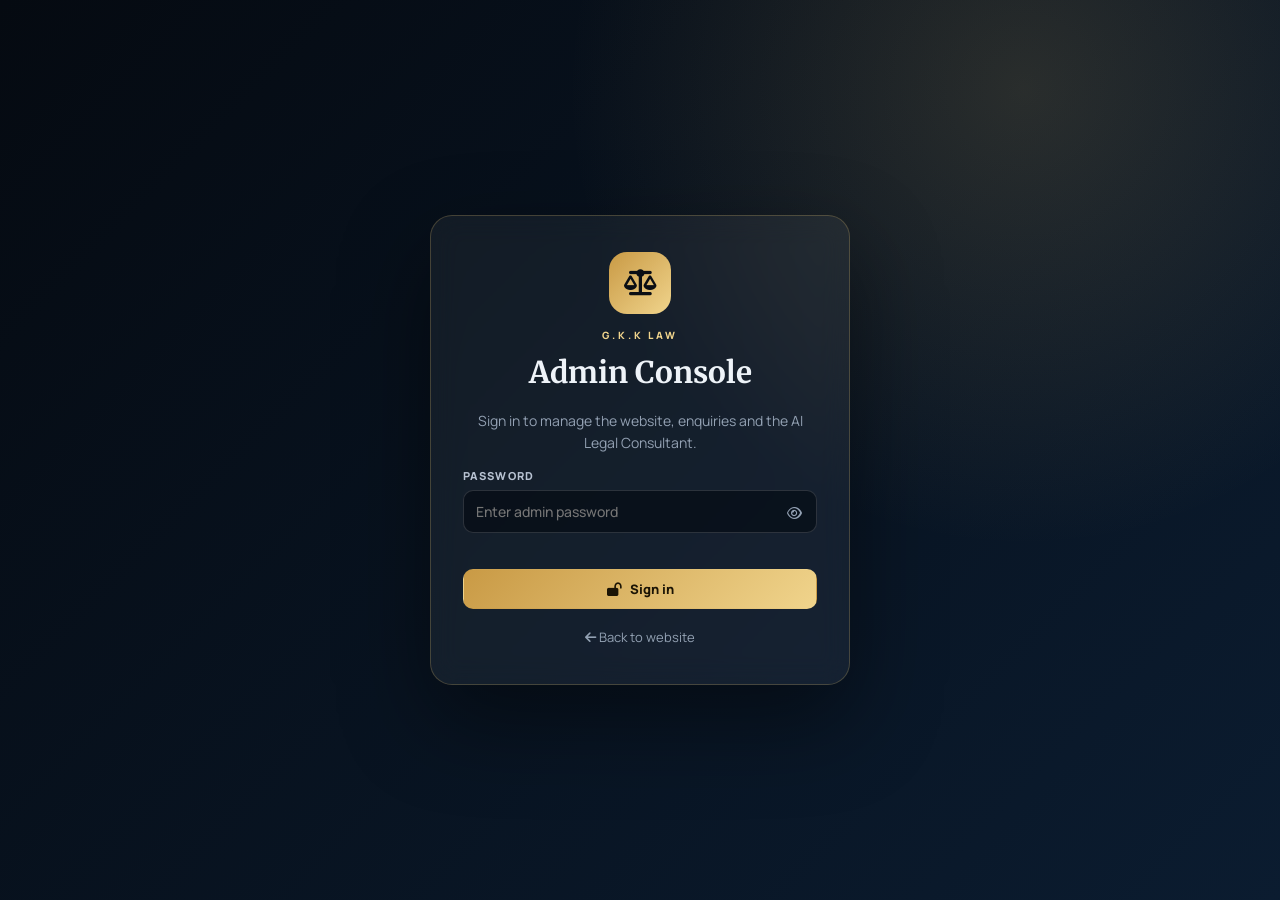
<file: admin.html>
<!doctype html>
<html lang="en">
<head>
<meta charset="utf-8">
<meta name="viewport" content="width=device-width,initial-scale=1">
<meta name="robots" content="noindex, nofollow">
<meta name="theme-color" content="#07111f">
<title>G.K.K LAW — Admin Console</title>
<link rel="preconnect" href="https://fonts.googleapis.com">
<link rel="preconnect" href="https://fonts.gstatic.com" crossorigin>
<link href="https://fonts.googleapis.com/css2?family=Merriweather:wght@400;700;900&family=Manrope:wght@400;500;600;700;800&display=swap" rel="stylesheet">
<link href="https://cdnjs.cloudflare.com/ajax/libs/font-awesome/6.5.2/css/all.min.css" rel="stylesheet">
<link rel="stylesheet" href="admin.css">
</head>
<body>

<!-- ============ LOGIN ============ -->
<div class="login" id="login">
  <form class="login-card" id="loginForm" autocomplete="off">
    <div class="brand-mark big"><i class="fa-solid fa-scale-balanced"></i></div>
    <div class="kicker">G.K.K LAW</div>
    <h1>Admin Console</h1>
    <p class="muted">Sign in to manage the website, enquiries and the AI Legal Consultant.</p>
    <label for="pw">Password</label>
    <div class="pw-wrap">
      <input id="pw" type="password" placeholder="Enter admin password" autocomplete="current-password" required>
      <button type="button" id="pwToggle" aria-label="Show password"><i class="fa-regular fa-eye"></i></button>
    </div>
    <div class="login-err" id="loginErr" role="alert"></div>
    <button class="btn primary wide" type="submit"><i class="fa-solid fa-lock-open"></i> Sign in</button>
    <a class="back-link" href="index.html"><i class="fa-solid fa-arrow-left"></i> Back to website</a>
  </form>
</div>

<!-- ============ APP ============ -->
<div class="app" id="app" hidden>
  <aside class="side" id="side">
    <div class="brand">
      <div class="brand-mark"><i class="fa-solid fa-scale-balanced"></i></div>
      <div><strong>G.K.K LAW</strong><span>Admin Console</span></div>
    </div>
    <nav id="nav" aria-label="Admin sections">
      <button data-tab="dashboard" class="active"><i class="fa-solid fa-chart-line"></i> Dashboard</button>
      <button data-tab="enquiries"><i class="fa-solid fa-inbox"></i> Enquiries <b class="badge" id="navEnq" hidden>0</b></button>
      <button data-tab="team"><i class="fa-solid fa-users"></i> Team</button>
      <button data-tab="services"><i class="fa-solid fa-briefcase"></i> Practice areas</button>
      <button data-tab="faqs"><i class="fa-solid fa-circle-question"></i> FAQs</button>
      <button data-tab="articles"><i class="fa-solid fa-newspaper"></i> Articles</button>
      <button data-tab="ai"><i class="fa-solid fa-robot"></i> AI Consultant</button>
      <button data-tab="site"><i class="fa-solid fa-bullhorn"></i> Site settings</button>
      <button data-tab="security"><i class="fa-solid fa-shield-halved"></i> Security &amp; backup</button>
    </nav>
    <div class="side-foot">
      <a class="btn ghost wide" href="index.html" target="_blank" rel="noopener"><i class="fa-solid fa-arrow-up-right-from-square"></i> View website</a>
      <button class="btn ghost wide" id="logout"><i class="fa-solid fa-right-from-bracket"></i> Sign out</button>
    </div>
  </aside>

  <div class="main">
    <header class="topbar">
      <button class="menu-btn" id="menuBtn" aria-label="Menu"><i class="fa-solid fa-bars"></i></button>
      <div>
        <div class="kicker">Administration</div>
        <h1 id="pageTitle">Dashboard</h1>
      </div>
      <div class="top-actions">
        <span class="pill" id="saveState"><i class="fa-solid fa-circle-check"></i> All changes saved</span>
      </div>
    </header>

    <div class="notice" id="scopeNote">
      <i class="fa-solid fa-circle-info"></i>
      <div><strong>How this console stores data.</strong> Changes are saved in this browser and applied to the website when it is opened in the <em>same browser</em>. To publish edits for every visitor, use <em>Security &amp; backup → Export</em> and send the file to your web developer, or connect an enquiry endpoint under <em>Site settings</em>.</div>
    </div>

    <!-- Dashboard -->
    <section class="tab active" id="tab-dashboard"></section>
    <section class="tab" id="tab-enquiries"></section>
    <section class="tab" id="tab-team"></section>
    <section class="tab" id="tab-services"></section>
    <section class="tab" id="tab-faqs"></section>
    <section class="tab" id="tab-articles"></section>
    <section class="tab" id="tab-ai"></section>
    <section class="tab" id="tab-site"></section>
    <section class="tab" id="tab-security"></section>
  </div>
</div>

<div class="toasts" id="toasts" aria-live="polite"></div>
<div class="modal" id="modal" hidden><div class="modal-box" id="modalBox"></div></div>

<script src="data.js"></script>
<script src="admin.js"></script>
</body>
</html>
</file>
<file: admin.css>
/* G.K.K LAW — Admin Console styles */
:root{
  --navy:#07111f;--navy2:#0b1d31;--panel:#0f2237;--line:rgba(255,255,255,.09);
  --gold:#d8b66a;--gold2:#f0d48c;--ink:#eef3f8;--muted:#93a1b3;
  --ok:#54d48a;--warn:#f0b44c;--bad:#ef6a6a;--paper:#fffdf8;--paper-ink:#172033;
}
*{box-sizing:border-box}
html{scroll-behavior:smooth}
body{margin:0;min-height:100vh;font-family:Manrope,system-ui,sans-serif;background:linear-gradient(135deg,#06101c,#0b1c30);color:var(--ink);font-size:14px;line-height:1.55}
h1,h2,h3,h4{font-family:Merriweather,Georgia,serif;margin:0;font-weight:700}
a{color:var(--gold2)}
[hidden]{display:none!important}
.muted{color:var(--muted)}
.kicker{font-size:10px;letter-spacing:.28em;text-transform:uppercase;color:var(--gold2);font-weight:800}

/* buttons / fields */
.btn{display:inline-flex;align-items:center;justify-content:center;gap:8px;border:1px solid transparent;border-radius:10px;padding:10px 15px;font:700 13px Manrope,sans-serif;cursor:pointer;text-decoration:none;color:var(--ink);background:rgba(255,255,255,.07);transition:.2s}
.btn:hover{transform:translateY(-1px);background:rgba(255,255,255,.12)}
.btn.primary{background:linear-gradient(135deg,#c99a45,#f0d48c);color:#1b1405;font-weight:800}
.btn.primary:hover{filter:brightness(1.06);background:linear-gradient(135deg,#c99a45,#f0d48c)}
.btn.ghost{border-color:var(--line);background:transparent}
.btn.danger{background:rgba(239,106,106,.14);color:#ffb3b3;border-color:rgba(239,106,106,.35)}
.btn.danger:hover{background:rgba(239,106,106,.24)}
.btn.sm{padding:7px 10px;font-size:12px;border-radius:8px}
.btn.wide{width:100%}
label{display:block;font-size:11px;font-weight:800;letter-spacing:.1em;text-transform:uppercase;color:#b8c3d2;margin:14px 0 6px}
input,select,textarea{width:100%;padding:11px 12px;border-radius:10px;border:1px solid rgba(255,255,255,.14);background:rgba(2,8,15,.55);color:var(--ink);font:500 14px Manrope,sans-serif;outline:none;transition:.2s}
input:focus,select:focus,textarea:focus{border-color:var(--gold);box-shadow:0 0 0 3px rgba(216,182,106,.16)}
textarea{min-height:110px;resize:vertical;line-height:1.6}
select option{color:#111}
input[type=checkbox]{width:auto}
input[type=file]{padding:8px}
.row{display:grid;grid-template-columns:1fr 1fr;gap:14px}
.row3{display:grid;grid-template-columns:repeat(3,1fr);gap:14px}
.hint{font-size:12px;color:var(--muted);margin-top:6px}

/* login */
.login{min-height:100vh;display:grid;place-items:center;padding:22px;background:radial-gradient(circle at 80% 10%,rgba(216,182,106,.16),transparent 35%),linear-gradient(135deg,#050a11,#0b1c30)}
.login-card{width:min(420px,100%);padding:36px 32px;border-radius:22px;background:rgba(255,255,255,.05);border:1px solid rgba(216,182,106,.25);backdrop-filter:blur(14px);box-shadow:0 35px 90px rgba(0,0,0,.45);text-align:center}
.login-card h1{font-size:30px;margin:6px 0 8px}
.login-card label{text-align:left}
.brand-mark{width:42px;height:42px;border-radius:12px;display:grid;place-items:center;background:linear-gradient(135deg,#c99a45,#f0d48c);color:#0a0e14;font-size:18px;flex-shrink:0}
.brand-mark.big{width:62px;height:62px;border-radius:18px;margin:0 auto 14px;font-size:26px}
.pw-wrap{position:relative}
.pw-wrap input{padding-right:46px}
.pw-wrap button{position:absolute;right:4px;top:4px;width:38px;height:38px;border:0;background:none;color:var(--muted);cursor:pointer;border-radius:8px}
.login-err{min-height:22px;margin:10px 0 4px;color:#ff9c9c;font-size:13px;font-weight:600}
.back-link{display:inline-block;margin-top:18px;font-size:13px;color:var(--muted);text-decoration:none}
.back-link:hover{color:var(--gold2)}

/* layout */
.app{display:grid;grid-template-columns:268px 1fr;min-height:100vh}
.side{position:sticky;top:0;height:100vh;display:flex;flex-direction:column;padding:22px 16px;background:rgba(2,8,15,.72);border-right:1px solid var(--line);overflow:auto}
.brand{display:flex;align-items:center;gap:12px;padding:0 6px 20px;border-bottom:1px solid var(--line)}
.brand strong{display:block;font-size:15px}
.brand span{font-size:11px;color:var(--muted)}
#nav{display:grid;gap:4px;margin-top:20px}
#nav button{display:flex;align-items:center;gap:12px;text-align:left;padding:11px 12px;border:0;border-radius:10px;background:transparent;color:#a8b5c6;font:700 13.5px Manrope,sans-serif;cursor:pointer;transition:.2s}
#nav button i{width:18px;text-align:center;color:#7d8da3}
#nav button:hover{background:rgba(255,255,255,.05);color:#fff}
#nav button.active{background:rgba(239,213,143,.11);color:var(--gold2)}
#nav button.active i{color:var(--gold2)}
.badge{margin-left:auto;min-width:22px;height:22px;padding:0 6px;border-radius:99px;background:var(--gold);color:#1b1405;font-size:11px;display:grid;place-items:center}
.side-foot{margin-top:auto;padding-top:18px;display:grid;gap:8px}
.main{padding:26px 32px 60px;min-width:0}
.topbar{display:flex;align-items:center;gap:16px;margin-bottom:18px}
.topbar h1{font-size:clamp(1.6rem,3vw,2.4rem);margin-top:2px}
.top-actions{margin-left:auto}
.menu-btn{display:none;width:42px;height:42px;border-radius:10px;border:1px solid var(--line);background:transparent;color:#fff;cursor:pointer}
.pill{display:inline-flex;align-items:center;gap:8px;padding:8px 13px;border-radius:99px;font-size:12px;font-weight:700;background:rgba(84,212,138,.1);color:#8fe7b4;border:1px solid rgba(84,212,138,.25)}
.pill.dirty{background:rgba(240,180,76,.12);color:#f6cf8b;border-color:rgba(240,180,76,.3)}
.notice{display:flex;gap:12px;padding:13px 16px;border-radius:12px;background:rgba(216,182,106,.08);border:1px solid rgba(216,182,106,.22);color:#d9cfb7;font-size:12.5px;margin-bottom:22px}
.notice>i{color:var(--gold2);margin-top:3px}
.tab{display:none}
.tab.active{display:block;animation:fade .3s ease}
@keyframes fade{from{opacity:0;transform:translateY(6px)}to{opacity:1;transform:none}}

/* cards */
.card{background:rgba(255,255,255,.05);border:1px solid var(--line);border-radius:16px;padding:22px;margin-bottom:18px}
.card h2{font-size:19px;margin-bottom:4px}
.card-head{display:flex;align-items:flex-start;justify-content:space-between;gap:14px;flex-wrap:wrap;margin-bottom:14px}
.card-head p{margin:4px 0 0;color:var(--muted);font-size:13px}
.actions{display:flex;gap:8px;flex-wrap:wrap}
.kpis{display:grid;grid-template-columns:repeat(4,1fr);gap:14px;margin-bottom:18px}
.kpi{padding:18px;border-radius:16px;background:rgba(255,255,255,.05);border:1px solid var(--line)}
.kpi span{font-size:11px;letter-spacing:.14em;text-transform:uppercase;color:var(--muted);font-weight:800}
.kpi strong{display:block;font:700 30px Merriweather,serif;color:var(--gold2);margin-top:6px}
.kpi small{color:var(--muted)}
.grid2{display:grid;grid-template-columns:1.5fr 1fr;gap:18px}
.bars{display:flex;align-items:flex-end;gap:6px;height:150px;margin-top:14px}
.bar{flex:1;display:grid;align-items:end;height:100%;position:relative}
.bar i{display:block;width:100%;min-height:3px;border-radius:5px 5px 0 0;background:linear-gradient(180deg,var(--gold2),#a87528)}
.bar span{position:absolute;bottom:-20px;left:0;right:0;text-align:center;font-size:9px;color:var(--muted)}
.bars-wrap{padding-bottom:22px}
.list{display:grid;gap:10px}
.li{display:flex;justify-content:space-between;gap:12px;padding:10px 12px;border-radius:10px;background:rgba(2,8,15,.4);font-size:13px}
.li small{color:var(--muted)}
.meter{height:7px;border-radius:99px;background:rgba(255,255,255,.08);overflow:hidden;margin-top:6px}
.meter i{display:block;height:100%;background:linear-gradient(90deg,#c99a45,#f0d48c)}

/* tables */
.tbl{overflow:auto;border-radius:14px;border:1px solid var(--line);background:#fff;color:var(--paper-ink)}
.tbl table{width:100%;border-collapse:collapse;min-width:720px}
.tbl th{background:#f3ede0;font-size:11px;letter-spacing:.1em;text-transform:uppercase;text-align:left;padding:12px 14px;color:#5b4a28}
.tbl td{padding:13px 14px;border-top:1px solid #ece4d3;font-size:13px;vertical-align:top}
.tbl tr:hover td{background:#fbf7ec}
.tag{display:inline-block;padding:3px 9px;border-radius:99px;font-size:11px;font-weight:800}
.tag.new{background:#fde8c8;color:#8a5a0a}
.tag.progress{background:#d9e8fb;color:#1d4f8c}
.tag.done{background:#d6f3e1;color:#1c6b3d}
.tag.archived{background:#e6e6e6;color:#555}
.empty{padding:34px;text-align:center;color:var(--muted)}
.tbl .empty{color:#7a7060}
.toolbar{display:flex;gap:10px;flex-wrap:wrap;margin-bottom:14px}
.toolbar input,.toolbar select{width:auto;min-width:180px;flex:1}

/* editors */
.item{border:1px solid var(--line);border-radius:14px;padding:16px;margin-bottom:14px;background:rgba(2,8,15,.35)}
.item-head{display:flex;align-items:center;gap:12px;margin-bottom:6px}
.item-head h3{font-size:16px;flex:1;min-width:0;overflow:hidden;text-overflow:ellipsis;white-space:nowrap}
.photo-edit{display:grid;grid-template-columns:120px 1fr;gap:16px;align-items:start}
.photo-edit img{width:120px;height:150px;object-fit:cover;border-radius:12px;border:1px solid var(--line);background:#0b1828}
.savebar{position:sticky;bottom:0;display:flex;gap:10px;justify-content:flex-end;padding:14px 0;margin-top:10px;background:linear-gradient(0deg,#0a1a2c 60%,transparent)}

/* modal / toasts */
.modal{position:fixed;inset:0;z-index:100;display:grid;place-items:center;padding:18px;background:rgba(2,7,13,.75);backdrop-filter:blur(8px)}
.modal-box{width:min(620px,100%);max-height:90vh;overflow:auto;background:#0f2237;border:1px solid rgba(216,182,106,.25);border-radius:18px;padding:24px;box-shadow:0 30px 90px rgba(0,0,0,.5)}
.modal-box h3{font-size:20px;margin-bottom:10px}
.kv{display:grid;grid-template-columns:110px 1fr;gap:8px 14px;margin:14px 0;font-size:13.5px}
.kv dt{color:var(--muted)}
.kv dd{margin:0;word-break:break-word}
.msg{padding:14px;border-radius:12px;background:rgba(2,8,15,.5);white-space:pre-wrap;line-height:1.7}
.toasts{position:fixed;right:16px;bottom:16px;z-index:200;display:grid;gap:8px}
.toast{padding:12px 16px;border-radius:12px;background:#0d2238;border:1px solid rgba(216,182,106,.35);color:#fff;font-weight:600;box-shadow:0 16px 40px rgba(0,0,0,.4);animation:fade .3s}
.toast.err{border-color:rgba(239,106,106,.5)}
.switch{display:inline-flex;align-items:center;gap:10px;cursor:pointer;font-weight:700}
.switch input{width:18px;height:18px;accent-color:#d8b66a}

@media (max-width:1000px){
  .app{grid-template-columns:1fr}
  .side{position:fixed;left:0;top:0;bottom:0;width:276px;z-index:60;transform:translateX(-100%);transition:transform .3s ease}
  .side.open{transform:none;box-shadow:0 0 0 100vmax rgba(0,0,0,.55)}
  .menu-btn{display:grid;place-items:center}
  .main{padding:18px 16px 60px}
  .kpis{grid-template-columns:repeat(2,1fr)}
  .grid2{grid-template-columns:1fr}
}
@media (max-width:620px){
  .row,.row3{grid-template-columns:1fr}
  .photo-edit{grid-template-columns:1fr}
  .kpis{grid-template-columns:1fr 1fr}
  .top-actions{display:none}
}

.li .tag,.li .btn{flex-shrink:0;align-self:center;white-space:nowrap}
</file>
